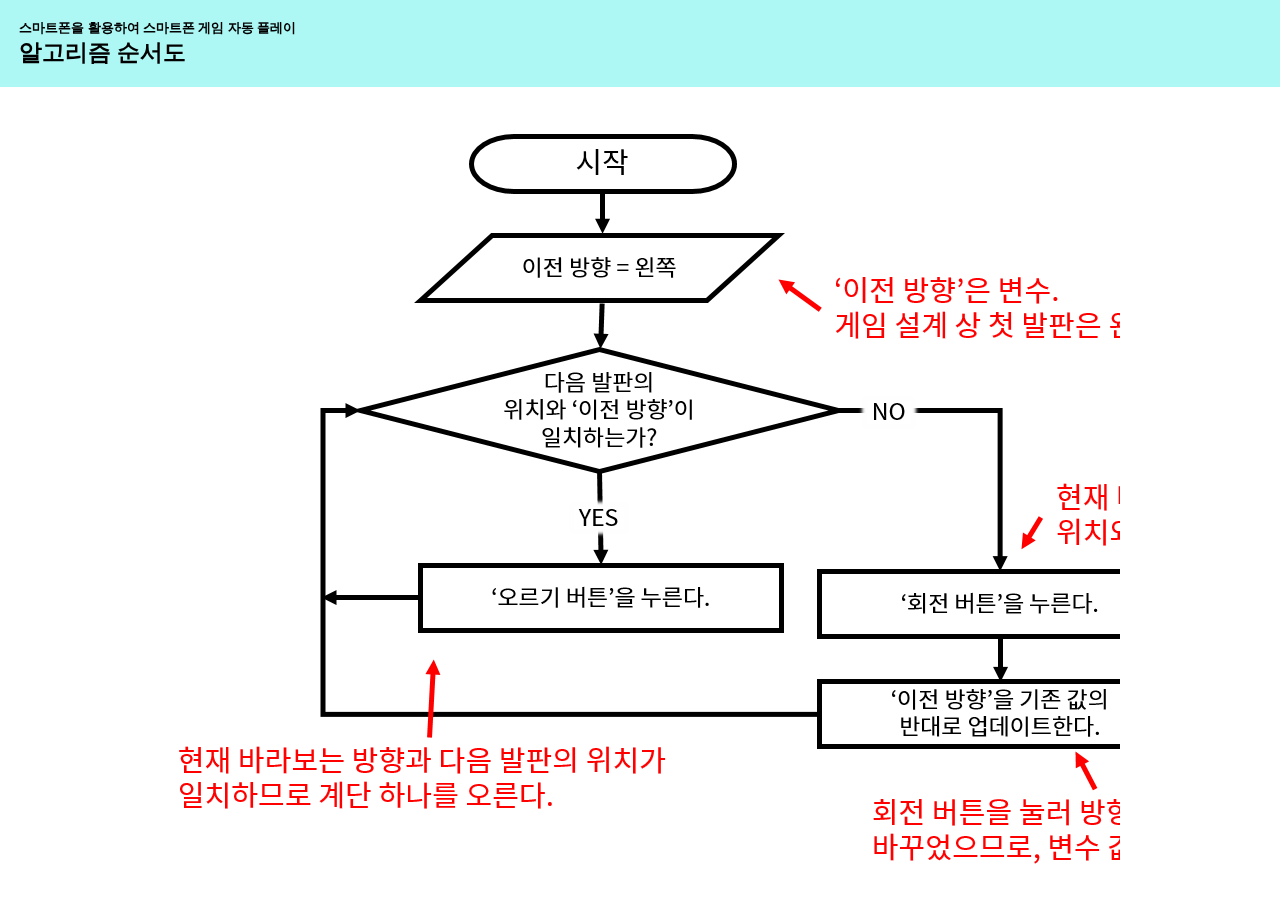
<file: docs/diagram.html>
<!DOCTYPE html>
<html lang="ko">

<head>
  <meta charset="UTF-8">
  <meta name="viewport" content="width=device-width, initial-scale=1.0">
  <meta http-equiv="X-UA-Compatible" content="ie=edge">
  <link rel="stylesheet" href="./style.css">
  <title>
    순서도 | SUNRIN SW: Team AUSGAU
  </title>
</head>

<body>
  <header>
    <h3>스마트폰을 활용하여 스마트폰 게임 자동 플레이</h3>
    <h1>알고리즘 순서도</h1>
  </header>
  <div class="grid">
    <img src="./source/순서도_explain.png" alt="순서도">
  </div>
  <script src="./script.js"></script>
</body>

</html>
</file>
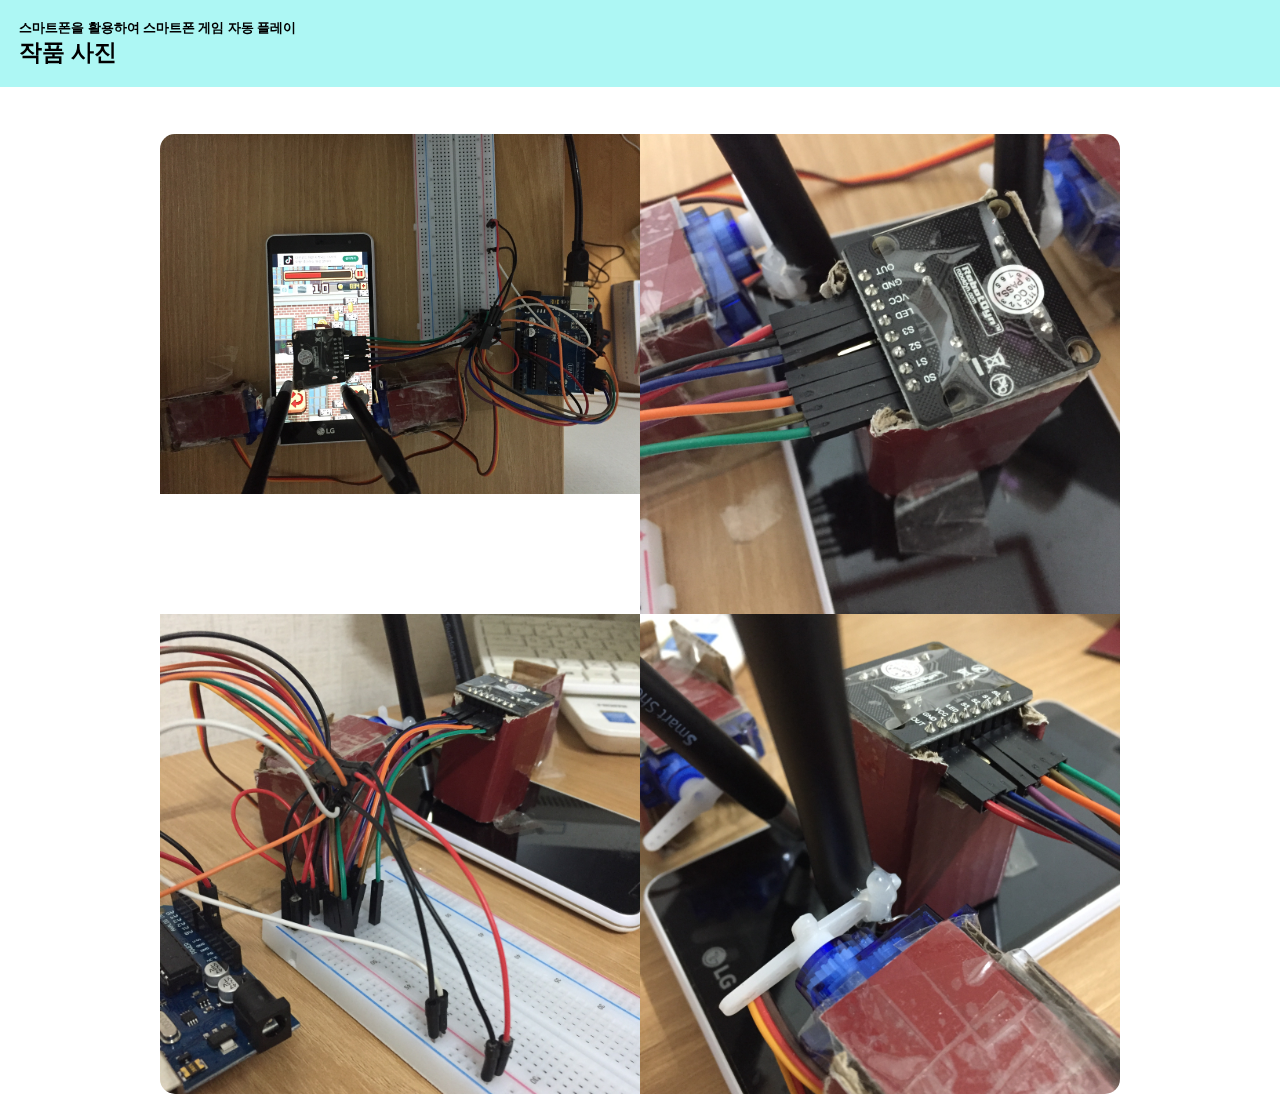
<file: docs/images.html>
<!DOCTYPE html>
<html lang="ko">

<head>
  <meta charset="UTF-8">
  <meta name="viewport" content="width=device-width, initial-scale=1.0">
  <meta http-equiv="X-UA-Compatible" content="ie=edge">
  <link rel="stylesheet" href="./style.css">
  <title>
    작품 사진 | SUNRIN SW: Team AUSGAU
  </title>
  <style>
    .grid * {
      width: 100%;
    }
  </style>
</head>

<body>
  <header>
    <h3>스마트폰을 활용하여 스마트폰 게임 자동 플레이</h3>
    <h1>작품 사진</h1>
  </header>
  <div class="grid">
    <img src="./source/show1.JPG" alt="사진1">
    <img src="./source/show2.JPG" alt="사진2">
    <img src="./source/show3.JPG" alt="사진3">
    <img src="./source/show4.JPG" alt="사진4">
  </div>
  <script src="./script.js"></script>
</body>

</html>
</file>
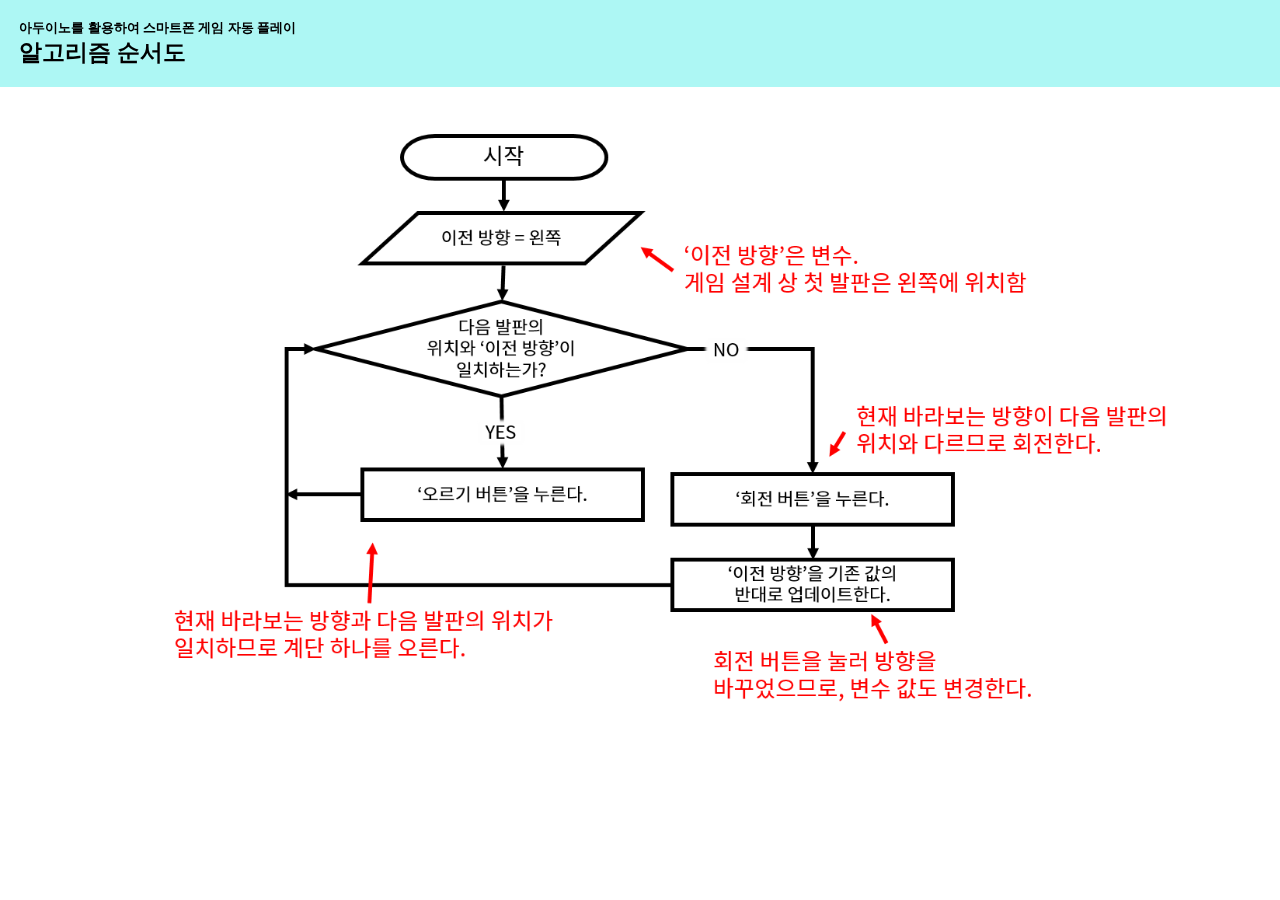
<file: docs/detail/diagram.html>
<!DOCTYPE html>
<html lang="ko">

<head>
  <meta charset="UTF-8">
  <meta name="viewport" content="width=device-width, initial-scale=1.0">
  <meta http-equiv="X-UA-Compatible" content="ie=edge">
  <link rel="stylesheet" href="../master.css">
  <title>
    순서도 | SUNRIN SW: Team AUSGAU
  </title>
  <style>
      img {
        width: 80vw;
      }
  </style>
</head>

<body>
  <header>
    <h3>아두이노를 활용하여 스마트폰 게임 자동 플레이</h3>
    <h1>알고리즘 순서도</h1>
  </header>
  <div class="grid">
    <img src="../source/순서도_explain.png" alt="순서도">
  </div>
</body>

</html>
</file>
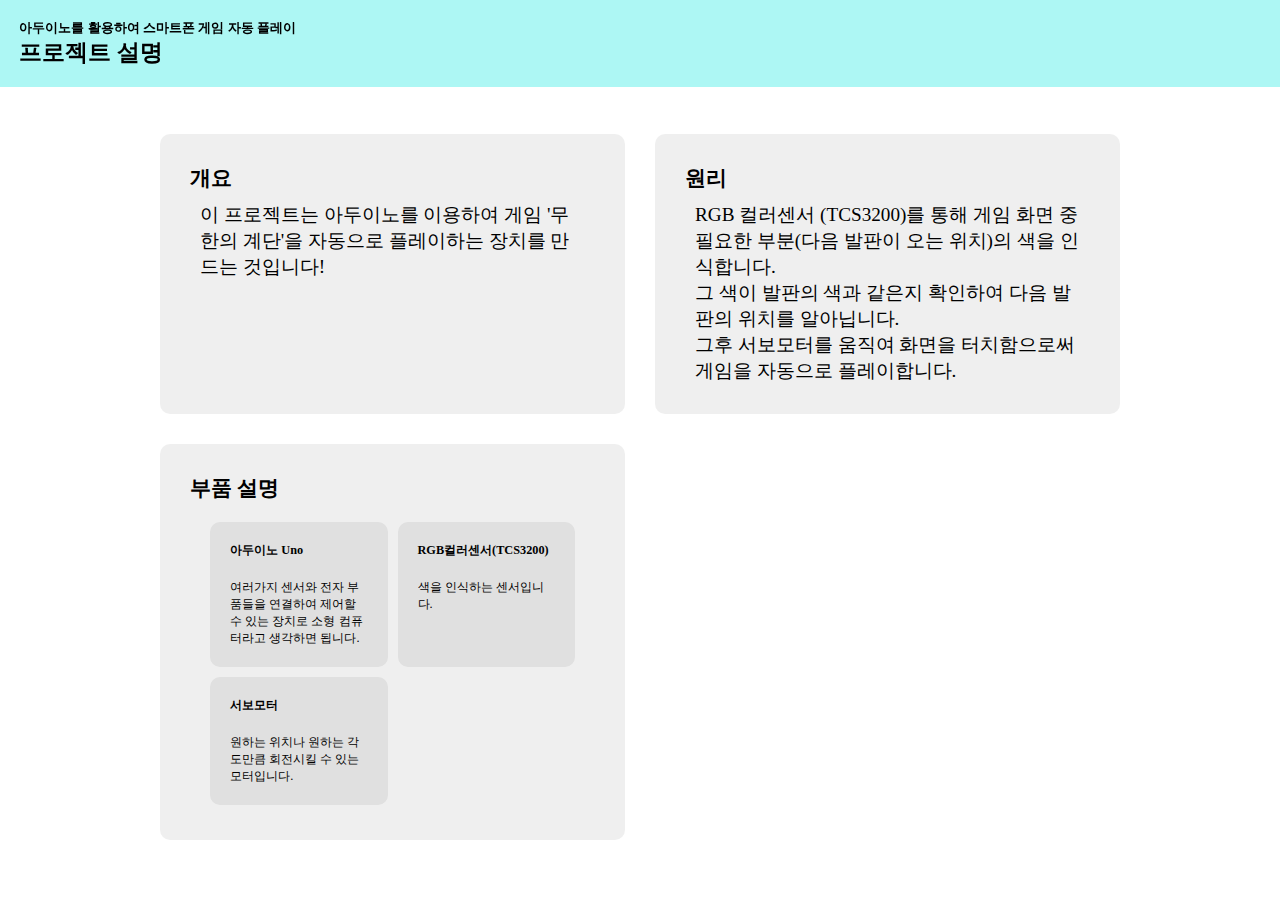
<file: docs/detail/explain.html>
<!DOCTYPE html>
<html lang="ko">

<head>
  <meta charset="UTF-8">
  <meta name="viewport" content="width=device-width, initial-scale=1.0">
  <meta http-equiv="X-UA-Compatible" content="ie=edge">
  <link rel="stylesheet" href="../master.css">
  <title>
    프로젝트 설명 | SUNRIN SW: Team AUSGAU
  </title>
  <style>
    .grid {
      grid-template-columns: repeat(2, 1fr);
      grid-gap: 30px;
    }
    @media (max-width: 600px) {
      .grid {
        grid-template-columns: repeat(1, 1fr);
      }
    }
    .grid > div {
      background-color: rgba(0, 0, 0, 0.062);
      border-radius: 10px;
      overflow: hidden;
      padding: 30px;
      padding-bottom: 20px;
    }
    h4 {
      margin: 0px;
      padding: 0px;
      font-size: 1.1em;
    }
    p {
      margin: 0px;
      padding: 10px;
    }
    .sub.grid {
      margin: 10px auto 5px auto;
      width: 90%;
      padding: 10px;
      grid-gap: 10px;
    }
    .sub.grid * {
      font-size: 0.8em;
      padding: 10px;
    }
  </style>
</head>

<body>
  <header>
    <h3>아두이노를 활용하여 스마트폰 게임 자동 플레이</h3>
    <h1>프로젝트 설명</h1>
  </header>
  <div class="grid">
    <div>
      <h4>개요</h4>
      <p>
        이 프로젝트는 아두이노를 이용하여 게임 '무한의 계단'을 자동으로 플레이하는 장치를 만드는 것입니다!
      </p>
    </div>
    <div>
      <h4>원리</h4>
      <p>
        RGB 컬러센서 (TCS3200)를 통해 게임 화면 중 필요한 부분(다음 발판이 오는 위치)의 색을 인식합니다.<br>
        그 색이 발판의 색과 같은지 확인하여 다음 발판의 위치를 알아닙니다.<br>
        그후 서보모터를 움직여 화면을 터치함으로써 게임을 자동으로 플레이합니다.<br>
      </p>
    </div>
    <div>
      <h4>부품 설명</h4>
      <div class="grid sub">
        <div>
          <h4>아두이노 Uno</h4>
          <p>여러가지 센서와 전자 부품들을 연결하여 제어할 수 있는 장치로 소형 컴퓨터라고 생각하면 됩니다.</p>
        </div>
        <div>
          <h4>RGB컬러센서(TCS3200)</h4>
          <p>색을 인식하는 센서입니다.</p>
        </div>
        <div>
          <h4>서보모터</h4>
          <p>원하는 위치나 원하는 각도만큼 회전시킬 수 있는 모터입니다.</p>
        </div>
      </div>
    </div>
  </div>
</body>
</html>
</file>
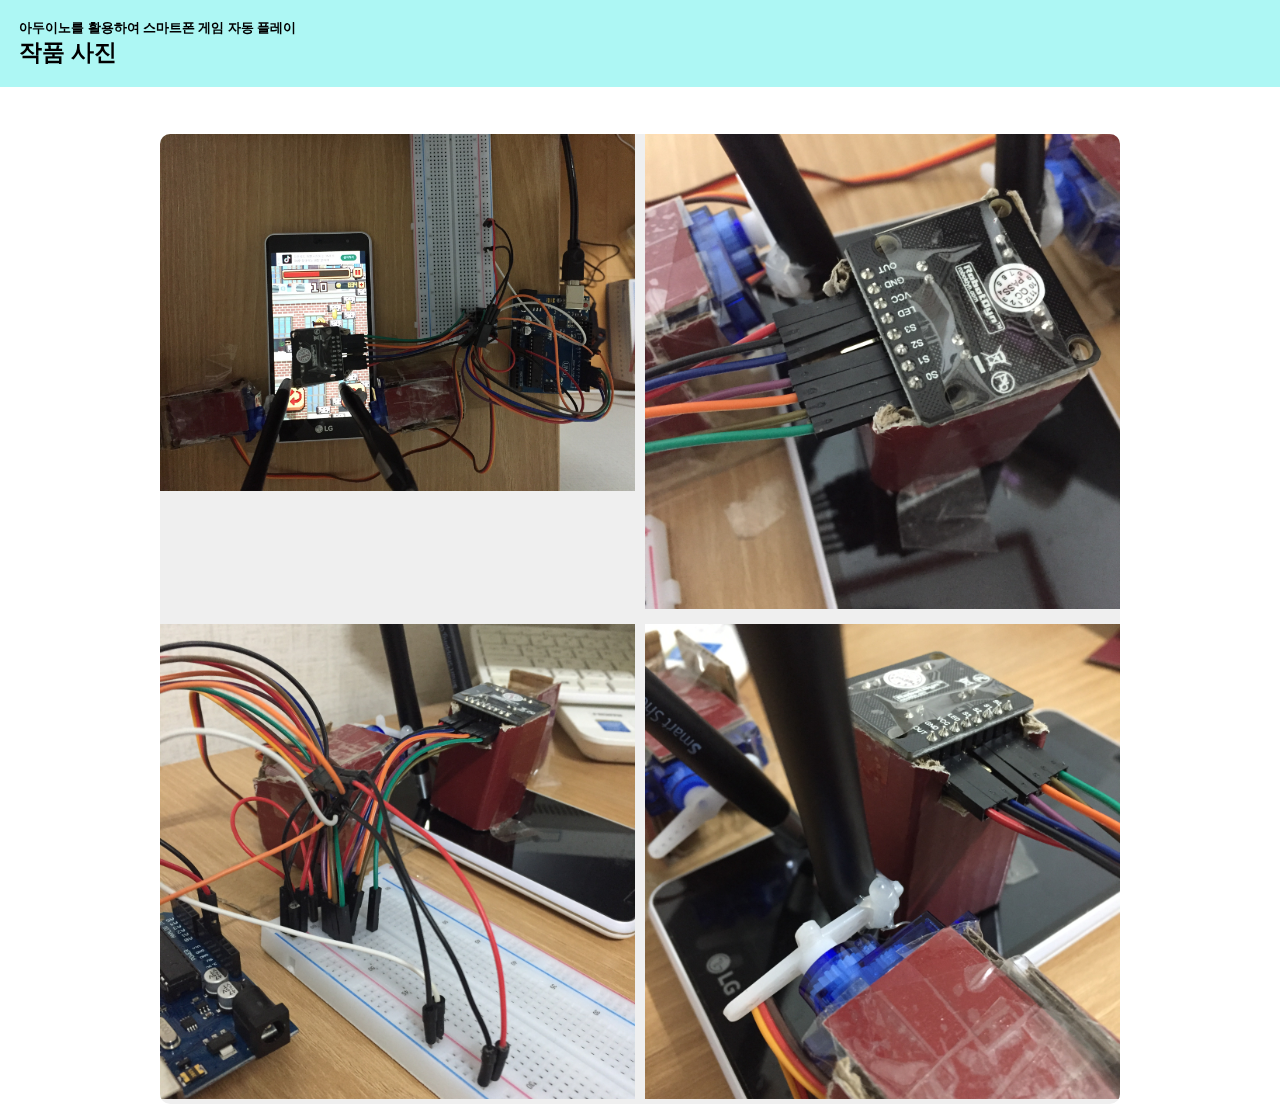
<file: docs/detail/images.html>
<!DOCTYPE html>
<html lang="ko">

<head>
  <meta charset="UTF-8">
  <meta name="viewport" content="width=device-width, initial-scale=1.0">
  <meta http-equiv="X-UA-Compatible" content="ie=edge">
  <link rel="stylesheet" href="../master.css">
  <title>
    작품 사진 | SUNRIN SW: Team AUSGAU
  </title>
  <style>
    .grid {
      grid-template-columns: repeat(2, 1fr);
      border-radius: 10px;
      overflow: hidden;
      grid-gap: 10px;
      background-color: rgba(0, 0, 0, 0.062);
    }
    @media (max-width: 600px) {
      .grid {
        grid-template-columns: repeat(1, 1fr);
      }
    }
    .grid * {
      width: 100%;
    }
  </style>
</head>

<body>
  <header>
    <h3>아두이노를 활용하여 스마트폰 게임 자동 플레이</h3>
    <h1>작품 사진</h1>
  </header>
  <div class="grid">
    <div>
      <img src="../source/show1.JPG" alt="사진1">
    </div>
    <div>
      <img src="../source/show2.JPG" alt="사진2">
    </div>
    <div>
      <img src="../source/show3.JPG" alt="사진3">
    </div>
    <div>
      <img src="../source/show4.JPG" alt="사진4">
    </div>
  </div>
</body>
</html>
</file>
<file: docs/style.css>
* {
  font-size: 1.5vw;
  font-family: '나눔스퀘어 ExtraBold';
}
body {
  background: white;
}
header {
  color: black;
  position: fixed;
  top: 0px;
  left: 0px;
  width: 100vw;
  margin: 0px;
  padding: 1em;
  background-color: rgba(147, 245, 240, 0.76);
}
header * {
  margin: 0px;
  padding: 0px;
}
header h3 {
  font-size: 0.7rem;
}
header h1 {
  font-size: 1.2rem;
}

.grid {
  margin: auto;
  margin-top: 7em;

  display: grid;
  grid-template-columns: repeat(2, 1fr);
  box-sizing: border-box;
  
  width: 75vw;
  padding: 0px;

  border-radius: 15px;
  overflow: hidden;
}

.grid > * {
  margin: 0px;
}

.center {
  display: flex;
  align-items: center;
  justify-content: center;
  flex-direction: column;
}

#youtube {
  background-color: red;
}
#youtube i {
  font-size: 5rem;
}
#dev_note {
  display: grid;
  grid-template-columns: repeat(2, 1fr);
  font-size: 0.8em;
}
#dev_note * i {
  font-size: 2rem;
  margin-bottom: 3px;
}

#source_code {
  background-color: rgb(51, 207, 77);
}
#diagram {
  background-color: rgb(101, 135, 247);
}
#explain {
  background-color: rgb(207, 138, 247);
}
#blank {
  background-color: rgb(250, 252, 203);
}

@media (max-width: 600px) {
  .grid {
    grid-template-columns: repeat(1, 1fr);
  }

  * {
    font-size: 5vw;
  }
}
</file>
<file: docs/master.css>
* {
  font-size: 1.5vw;
  font-family: '나눔스퀘어 ExtraBold';
}

body {
  background: white;
}

header {
  color: black;
  position: fixed;
  top: 0px;
  left: 0px;
  width: 100vw;
  margin: 0px;
  padding: 1em;
  background-color: rgba(147, 245, 240, 0.76);
}

header * {
  margin: 0px;
  padding: 0px;
}

header h3 {
  font-size: 0.7rem;
}

header h1 {
  font-size: 1.2rem;
}

.grid {
  display: grid;

  margin: auto;
  margin-top: 7em;
  width: 75vw;
}
</file>
